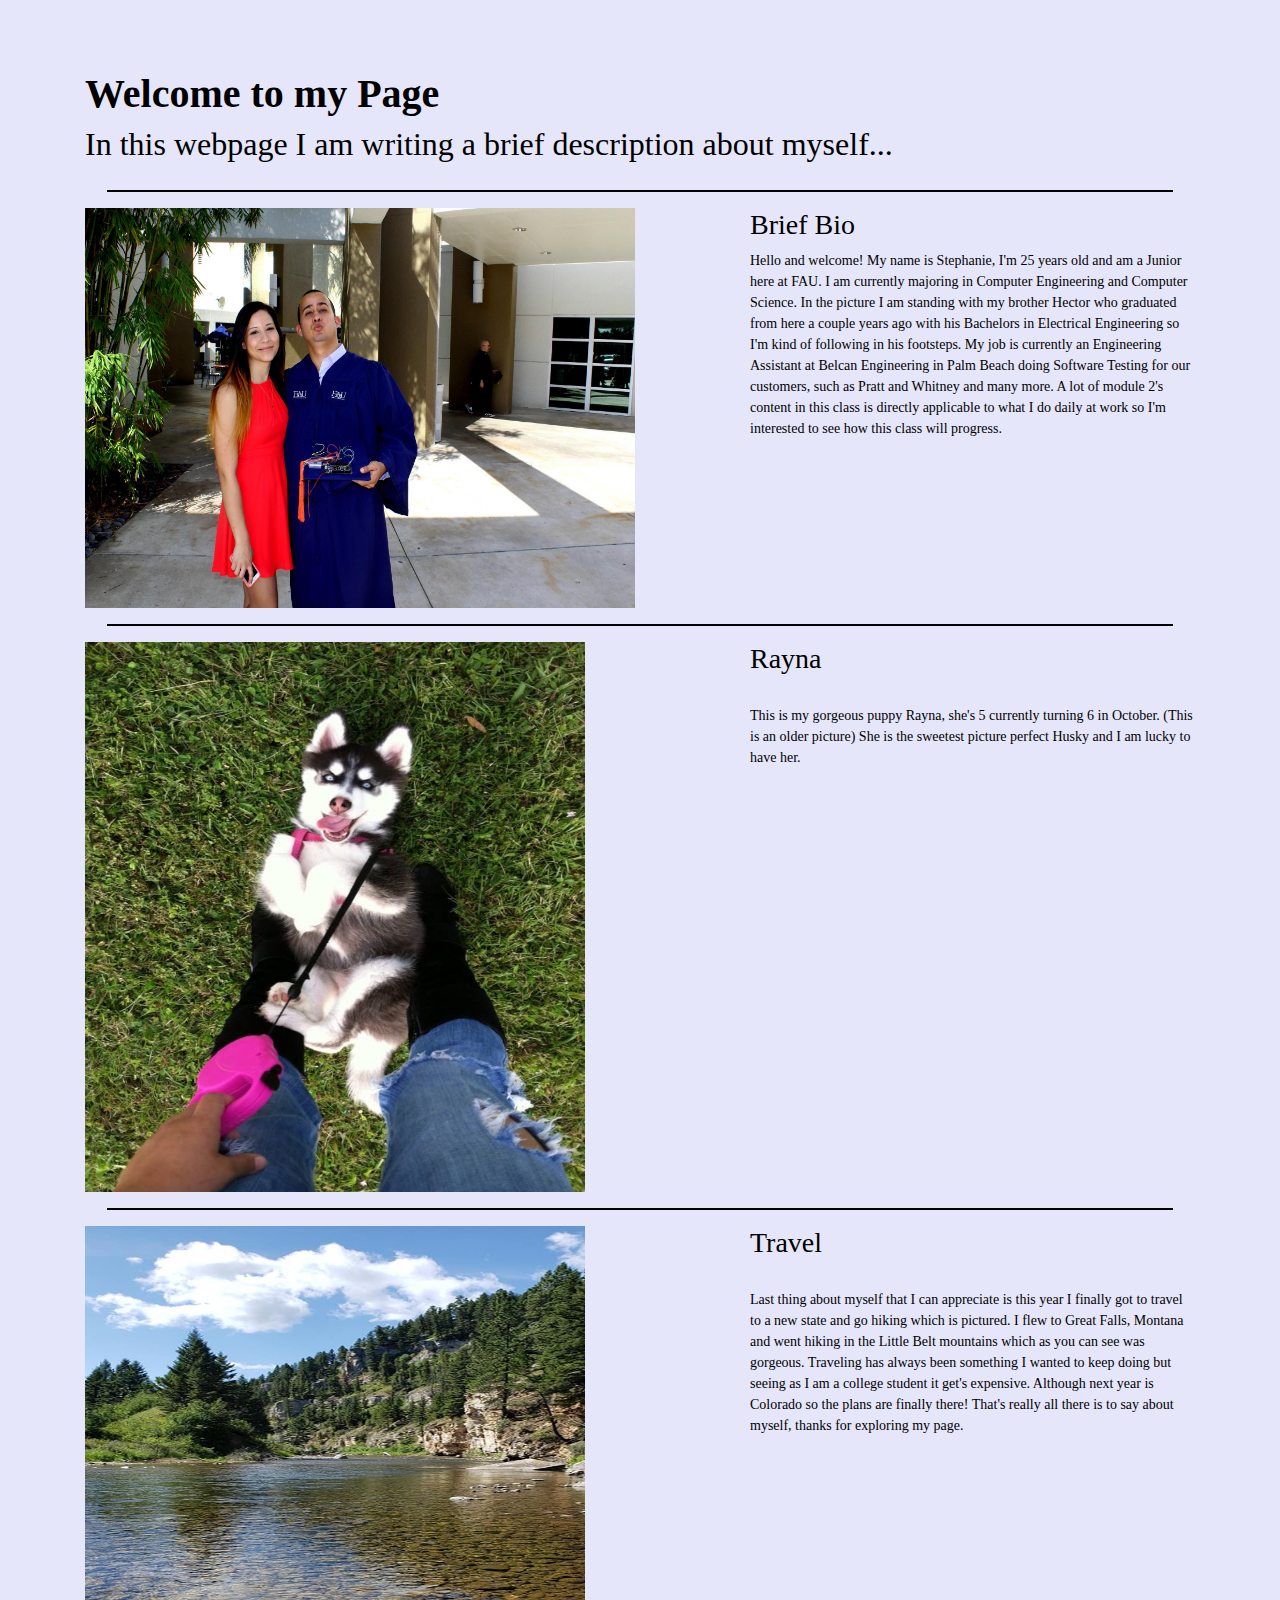
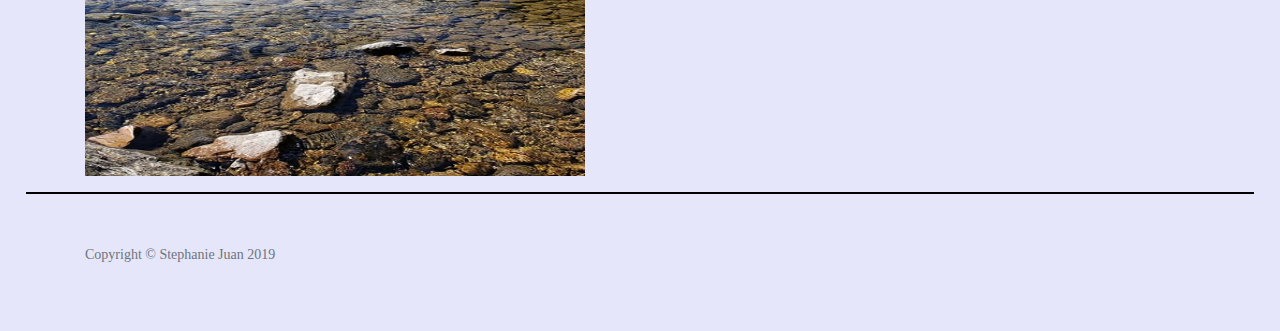
<file: index.html>
<!DOCTYPE html>
<html lang="en">
<head>

   <!-- Required meta tags -->
    <meta charset="utf-8">
    <meta http-equiv="X-UA-Compatible" content="IE=edge">
    <meta name="viewport" content="width=device-width, initial-scale=1">
    <meta name="description" content="">
    <meta name="author" content="">

    <title>About me</title>

    <!-- Bootstrap Core CSS -->
    <link href="bootstrap-4.3.1-dist/css/bootstrap.min.css" rel="stylesheet">

    <!-- Custom CSS -->
    <link href="startbootstrap-1-col-portfolio-gh-pages/startbootstrap-1-col-portfolio-gh-pages/css/1-col-portfolio.css" rel="stylesheet">
    
<link rel="stylesheet"
              type="text/css" href="m0.css">
</head>

<body>

<!-- Page Content -->
<div class="container">

<!-- Page Heading -->
<div class="row">
<div class="col-lg-12">
    <h1 class="page-header"><b>Welcome to my Page</b>
        <br />
        <small>In this webpage I am writing a brief description about myself...</small>
    </h1>
</div>
</div>

<hr>
    
<!-- Intro -->
<div class="row">
<div class="col-md-7">
    <a href="#">
        <img class="img-responsive" src="images/bro.jpg" style="width:550px;height:400px" alt="Photograph of my brother and I">
    </a>
</div>
<div class="col-md-5">
    <h3>Brief Bio</h3>
    <p> Hello and welcome! My name is Stephanie, I'm 25 years old and am a Junior here at FAU. I am currently majoring in Computer Engineering and Computer Science. In the picture I am standing with my brother Hector who graduated from here a couple years ago with his Bachelors in Electrical Engineering so I'm kind of following in his footsteps. My job is currently an Engineering Assistant at Belcan Engineering in Palm Beach doing Software Testing for our customers, such as Pratt and Whitney and many more. A lot of module 2's content in this class is directly applicable to what I do daily at work so I'm interested to see how this class will progress. </p>
</div>
</div>

<hr>

<!-- Dog -->
<div class="row">
<div class="col-md-7">
    <a href="#">
        <img class="img-responsive" src="images/rayna.jpg" style="width:500px;height:550px" alt="Photograph of my puppy">
    </a>
</div>
<div class="col-md-5">
    <h3>Rayna</h3>
    <br />
    <p> This is my gorgeous puppy Rayna, she's 5 currently turning 6 in October. (This is an older picture) She is the sweetest picture perfect Husky and I am lucky to have her. </p>
</div></div>
    
<hr>

<!-- Travel -->
<div class="row">
<div class="col-md-7">
    <a href="#">
        <img class="img-responsive" src="images/GTF.jpg" style="width:500px;height:550px" alt="Photograph of great falls little belt mountains">
    </a>
</div>
<div class="col-md-5">
    <h3>Travel</h3>
    <br />
    <p> Last thing about myself that I can appreciate is this year I finally got to travel to a new state and go hiking which is pictured. I flew to Great Falls, Montana and went hiking in the Little Belt mountains which as you can see was gorgeous. Traveling has always been something I wanted to keep doing but seeing as I am a college student it get's expensive. Although next year is Colorado so the plans are finally there! That's really all there is to say about myself, thanks for exploring my page. </p>
    </div></div></div>
    
<hr>

    <!-- Footer -->
  <footer>
    <div class="container">
    <div class="row">
    <div class="col-lg-8 col-lg-offset-2 col-md-10 col-md-offset-1">
    <p class="copyright text-muted"> Copyright &copy; Stephanie Juan 2019 </p>
    </div>
    </div>
    </div>
    </footer>
    
<!-- jQuery -->
<script src="startbootstrap-1-col-portfolio-gh-pages/startbootstrap-1-col-portfolio-gh-pages/js/jquery.js"></script>
<!-- Bootstrap Core JavaScript -->
<script src="bootstrap-4.3.1-dist/js/bootstrap.min.js"></script>
    
</body>
</html>
</file>
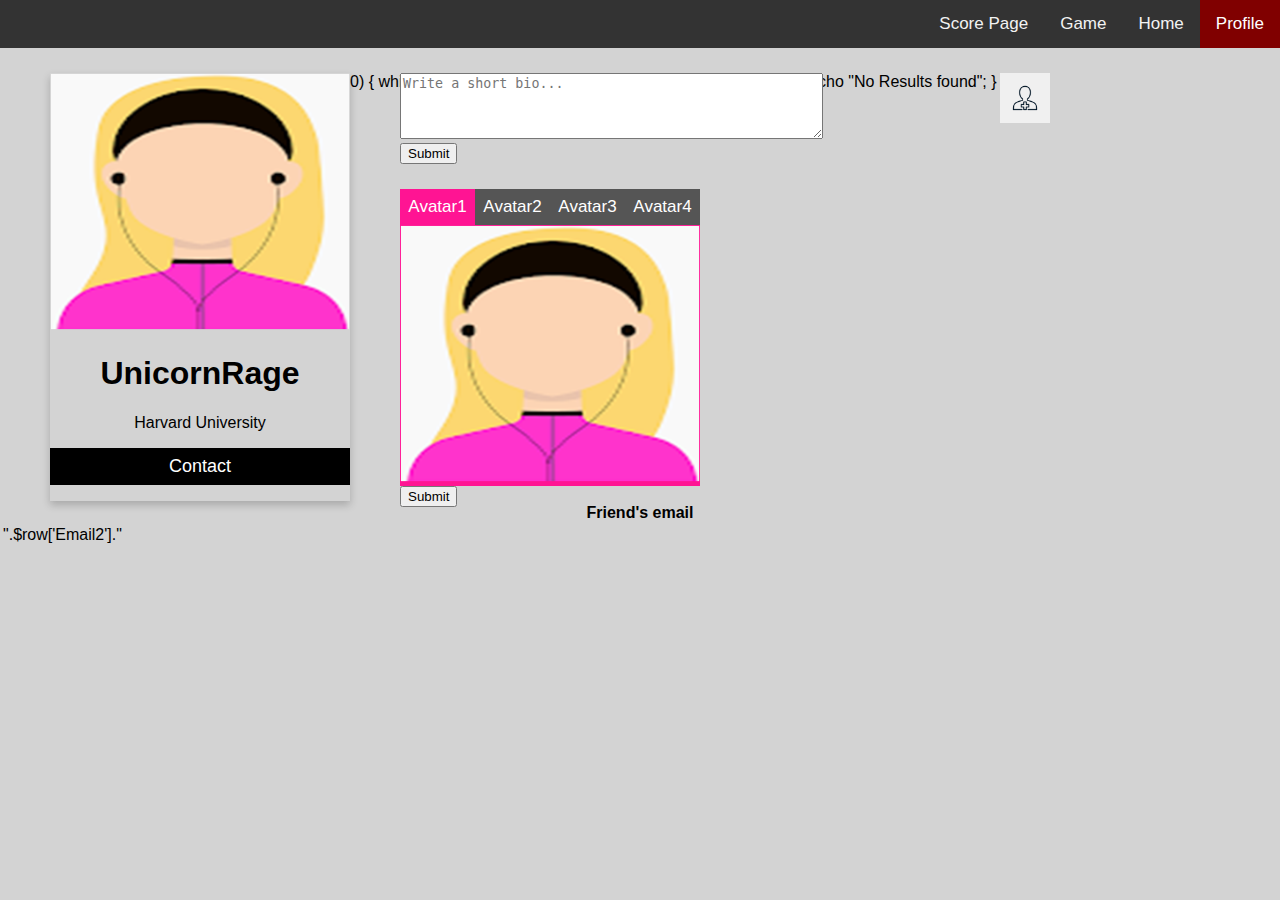
<file: Profile/index.html>
<!DOCTYPE html>
<html lang="en-US">

<head>

    <title>Today's Date</title>
    <link rel="stylesheet" href="style.css">
</head>
    
<Body>
    <div class="topnav">
        <a class="active" href="../profile">Profile</a>
        <a href="../homepage/index.php">Home</a>
        <a href="../game">Game</a>
        <a href="../scores">Score Page</a>
    </div>
    
    <div class="card"> 
      <img src="Avatar1.png" alt="John" style="max-width: 100%">
      <h1>UnicornRage</h1>
      <p>Harvard University</p>
      <p><button>Contact</button></p>
    </div>

    <div class="grouping">
        <!-- Todo Set the fixed size of textarea-->
        <div class="bio">
            <form action="profile.php" method="post">
                <textarea type="text" name="bio" rows="4" cols="50" placeholder="Write a short bio..."></textarea>
                <input type="submit" value="Submit">
            </form>
        </div>

         <div>
             <form name="selection"  method="post">
                    <button class="tablink" onclick="openPage('Avatar1', this, 'deeppink');return false;" id="defaultOpen">Avatar1</button>
                    <button class="tablink" onclick="openPage('Avatar2', this, 'mediumpurple');return false;">Avatar2</button>
                    <button class="tablink" onclick="openPage('Avatar3', this, 'lightsteelblue');return false;">Avatar3</button>
                    <button class="tablink" onclick="openPage('Avatar4', this, 'skyblue');return false;">Avatar4</button>
            </form>
             
                <div id="Avatar1" class="tabcontent">
                    <img src="Avatar1.png" alt="Avatar1" style="max-width: 100%">
                </div>

                <div id="Avatar2" class="tabcontent">
                    <img src="Avatar2.png" alt="Avatar2" style="max-width: 100%">
                </div>

                <div id="Avatar3" class="tabcontent">
                    <img src="Avatar3.png" alt="Avatar3" style="max-width: 100%">
                </div>

                <div id="Avatar4" class="tabcontent">
                    <img src="Avatar4.png" alt="Avatar4" style="max-width: 100%">
                </div>
                     <input type="submit" name="submit"/>

        </div>
    </div>
    <div class="adduser">
            <form action="../search">
                <input class="adduser" type="image" src="addbutton.png" />
            </form>
    </div>
	<table style="width:100%" >
	<tr>
	<th> Friend's email </th>
	<?php
	$server = "lamp.cse.fau.edu";
        $email = "cen4010fal19_g05";
        $password = "tbynSnKO38";
        $dbname = "cen4010fal19_g05";
		
        $conn = mysqli_connect($server, $email, $password, $dbname);
		session_start();
		$sql = "SELECT Email2 FROM Friends WHERE Email1 = ?";
			$stmt = mysqli_stmt_init($conn);
			echo "Entering "
			if(!mysqli_stmt_prepare($stmt,$sql))
			{
				echo "SQL error";
				exit();
			}
            else{
				mysqli_stmt_bind_param($stmt,"s",$_SESSION['userId']);
				mysqli_stmt_execute($stmt);
				mysqli_stmt_store_result($stmt);
				$queryResults = mysqli_stmt_num_rows($stmt);
			}
            if($queryResults > 0) {
                while ($row = mysqli_fetch_assoc($result)) {
                    echo "<tr>                       
                       <td>".$row['Email2']."</td>
                    </tr>"
                }
            }
			else{
				echo "No Results found";
			}
	?>
	</tr>
	</table>
</Body>
<script src="script.js"></script>
</html>
</file>
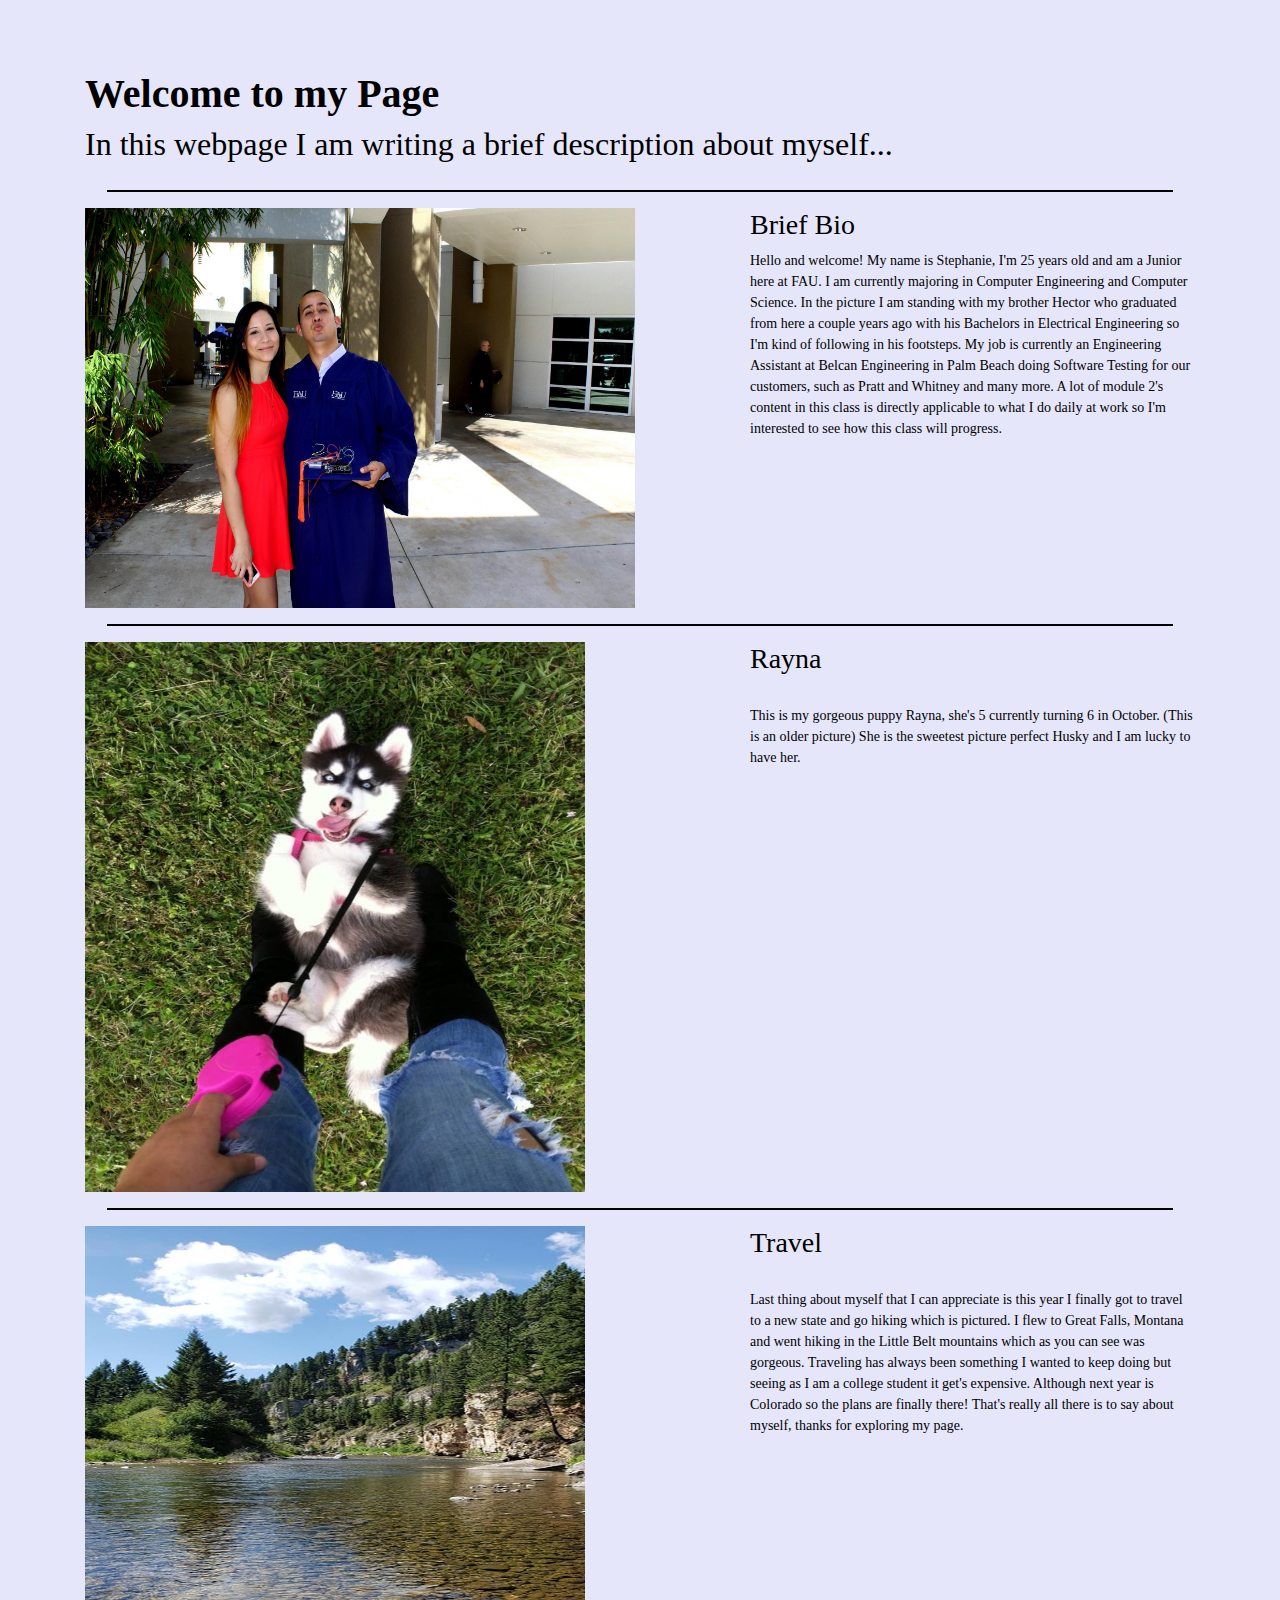
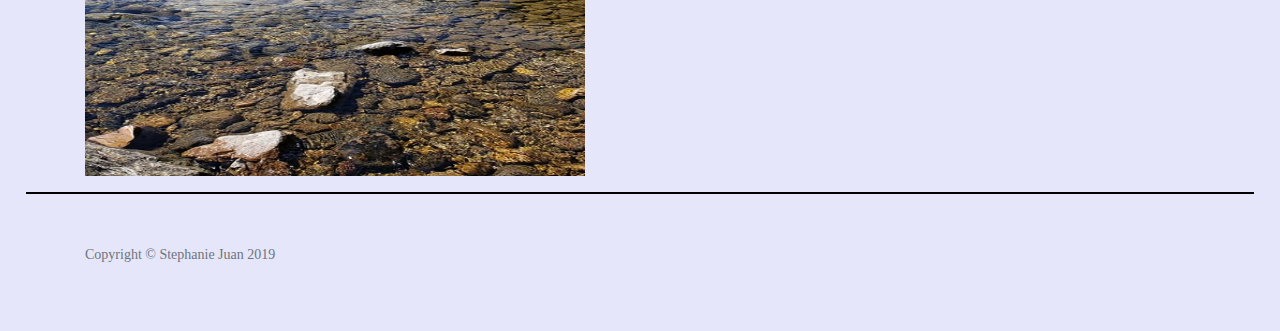
<file: milestone_0/Stephanie/index.html>
<!DOCTYPE html>
<html lang="en">
<head>

   <!-- Required meta tags -->
    <meta charset="utf-8">
    <meta http-equiv="X-UA-Compatible" content="IE=edge">
    <meta name="viewport" content="width=device-width, initial-scale=1">
    <meta name="description" content="">
    <meta name="author" content="">

    <title>About me</title>

    <!-- Bootstrap Core CSS -->
    <link href="bootstrap-4.3.1-dist/css/bootstrap.min.css" rel="stylesheet">

    <!-- Custom CSS -->
    <link href="startbootstrap-1-col-portfolio-gh-pages/startbootstrap-1-col-portfolio-gh-pages/css/1-col-portfolio.css" rel="stylesheet">
    
<link rel="stylesheet"
              type="text/css" href="m0.css">
</head>

<body>

<!-- Page Content -->
<div class="container">

<!-- Page Heading -->
<div class="row">
<div class="col-lg-12">
    <h1 class="page-header"><b>Welcome to my Page</b>
        <br />
        <small>In this webpage I am writing a brief description about myself...</small>
    </h1>
</div>
</div>

<hr>
    
<!-- Intro -->
<div class="row">
<div class="col-md-7">
    <a href="#">
        <img class="img-responsive" src="images/bro.jpg" style="width:550px;height:400px" alt="Photograph of my brother and I">
    </a>
</div>
<div class="col-md-5">
    <h3>Brief Bio</h3>
    <p> Hello and welcome! My name is Stephanie, I'm 25 years old and am a Junior here at FAU. I am currently majoring in Computer Engineering and Computer Science. In the picture I am standing with my brother Hector who graduated from here a couple years ago with his Bachelors in Electrical Engineering so I'm kind of following in his footsteps. My job is currently an Engineering Assistant at Belcan Engineering in Palm Beach doing Software Testing for our customers, such as Pratt and Whitney and many more. A lot of module 2's content in this class is directly applicable to what I do daily at work so I'm interested to see how this class will progress. </p>
</div>
</div>

<hr>

<!-- Dog -->
<div class="row">
<div class="col-md-7">
    <a href="#">
        <img class="img-responsive" src="images/rayna.jpg" style="width:500px;height:550px" alt="Photograph of my puppy">
    </a>
</div>
<div class="col-md-5">
    <h3>Rayna</h3>
    <br />
    <p> This is my gorgeous puppy Rayna, she's 5 currently turning 6 in October. (This is an older picture) She is the sweetest picture perfect Husky and I am lucky to have her. </p>
</div></div>
    
<hr>

<!-- Travel -->
<div class="row">
<div class="col-md-7">
    <a href="#">
        <img class="img-responsive" src="images/GTF.jpg" style="width:500px;height:550px" alt="Photograph of great falls little belt mountains">
    </a>
</div>
<div class="col-md-5">
    <h3>Travel</h3>
    <br />
    <p> Last thing about myself that I can appreciate is this year I finally got to travel to a new state and go hiking which is pictured. I flew to Great Falls, Montana and went hiking in the Little Belt mountains which as you can see was gorgeous. Traveling has always been something I wanted to keep doing but seeing as I am a college student it get's expensive. Although next year is Colorado so the plans are finally there! That's really all there is to say about myself, thanks for exploring my page. </p>
    </div></div></div>
    
<hr>

    <!-- Footer -->
  <footer>
    <div class="container">
    <div class="row">
    <div class="col-lg-8 col-lg-offset-2 col-md-10 col-md-offset-1">
    <p class="copyright text-muted"> Copyright &copy; Stephanie Juan 2019 </p>
    </div>
    </div>
    </div>
    </footer>
    
<!-- jQuery -->
<script src="startbootstrap-1-col-portfolio-gh-pages/startbootstrap-1-col-portfolio-gh-pages/js/jquery.js"></script>
<!-- Bootstrap Core JavaScript -->
<script src="bootstrap-4.3.1-dist/js/bootstrap.min.js"></script>
    
</body>
</html>
</file>
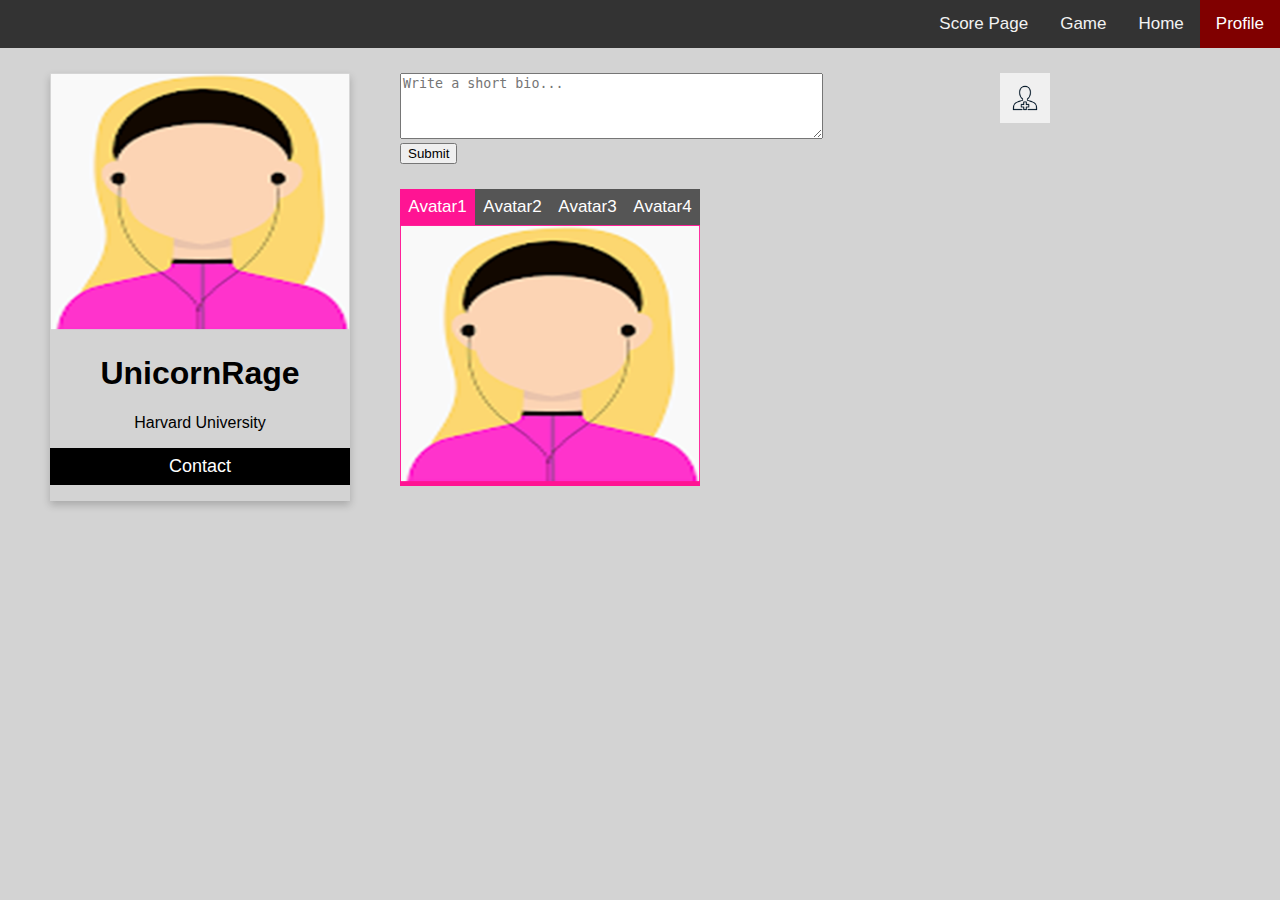
<file: Profile/test.html>
<!DOCTYPE html>
<html lang="en-US">

<head>

    <title>Today's Date</title>
    <link rel="stylesheet" href="style.css">
</head>
    
<Body>
    <div class="topnav">
        <a class="active" href="#home">Profile</a>
        <a href="#home">Home</a>
        <a href="../game">Game</a>
        <a href="../scores">Score Page</a>
    </div>
    
    <div class="card"> 
      <img src="Avatar1.png" alt="John" style="max-width: 100%">
      <h1>UnicornRage</h1>
      <p>Harvard University</p>
      <p><button>Contact</button></p>
    </div>

    <div class="grouping">
        <!-- Todo Set the fixed size of textarea-->
        <div class="bio">
            <form action="profile.php" method="post">
                <textarea type="text" name="bio" rows="4" cols="50" placeholder="Write a short bio..."></textarea>
                <input type="submit" value="Submit">
            </form>
        </div>

         <div>
             <form name="selection"  method="post">
                    <button class="tablink" onclick="openPage('Avatar1', this, 'deeppink');return false;" id="defaultOpen">Avatar1</button>
                    <button class="tablink" onclick="openPage('Avatar2', this, 'mediumpurple');return false;">Avatar2</button>
                    <button class="tablink" onclick="openPage('Avatar3', this, 'lightsteelblue');return false;">Avatar3</button>
                    <button class="tablink" onclick="openPage('Avatar4', this, 'skyblue');return false;">Avatar4</button>
            </form>
             
                <div id="Avatar1" class="tabcontent">
                    <img src="Avatar1.png" alt="Avatar1" style="max-width: 100%">
                </div>

                <div id="Avatar2" class="tabcontent">
                    <img src="Avatar2.png" alt="Avatar2" style="max-width: 100%">
                </div>

                <div id="Avatar3" class="tabcontent">
                    <img src="Avatar3.png" alt="Avatar3" style="max-width: 100%">
                </div>

                <div id="Avatar4" class="tabcontent">
                    <img src="Avatar4.png" alt="Avatar4" style="max-width: 100%">
                </div>
        </div>
    </div>
    <div class="adduser">
            <form action="../search">
                <input class="adduser" type="image" src="addbutton.png" />
            </form>
    </div>

</Body>
<script src="script.js"></script>
</html>
</file>
<file: m0.css>
body
{
    text-align: none;
    background-color:lavender;
    color:black;
    font-family: 'Oswald';font-size: 14px;
} 

hr {
  clear:both;
  display:block;
  width: 96%;               
  background-color:black;
  height: 1px;
}


#line {
    float: left;
    width: 731px;
    height: 10px;
}
</file>
<file: Profile/style.css>
/* Add a black background color to the top navigation */
.topnav {
 background-color: #333;
 overflow: hidden;
    margin-bottom: 25px;
}

/* Style the links inside the navigation bar */
.topnav a {
 float: right;
 color: #f2f2f2;
 text-align: center;
 padding: 14px 16px;
 text-decoration: none;
 font-size: 17px;
}

/* Change the color of links on hover */
.topnav a:hover {
 background-color: #ddd;
 color: black;
}

/* Add a color to the active/current link */
.topnav a.active {
 background-color: maroon;
 color: white;
}

.adduser {
   position: absolute;
   margin-left: 500px;
   max-height: 50px;
   max-width: 50px;
}

.bio {
    margin-bottom: 25px;
}
.card {
    box-shadow: 0 4px 8px 0 rgba(0, 0, 0, 0.2);
    max-width: 300px;
    float: left;
    margin-left: 50px;
    text-align: center;
}

.grouping {
    max-width: 300px;
    position: absolute;
    margin-left: 400px;
}
.title {
  color: grey;
  font-size: 18px;
}

button {
  border: none;
  outline: 0;
  display: inline-block;
  padding: 8px;
  color: white;
  background-color: #000;
  text-align: center;
  cursor: pointer;
  width: 100%;
  font-size: 18px;
}

a {
  text-decoration: none;
  font-size: 22px;
  color: black;
}

button:hover, a:hover {
  opacity: 0.7;
}

/* Set height of body and the document to 100% to enable "full page tabs" */
body, html {
  height: 100%;
  margin: 0;
  font-family: Arial;
    background-color: lightgray;
}

/* Style tab links */
.tablink {
  background-color: #555;
  color: white;
  float: left;
  border: none;
  outline: none;
  cursor: pointer;
  font-size: 17px;
  width: 25%;
}

.tablink:hover {
  background-color: #777;
}

/* Style the tab content (and add height:100% for full page content) */
.tabcontent {
  color: white;
  display: none;
  height: 100%;
}

#Avatar1 {background-color: deeppink;}
#Avatar2 {background-color: mediumpurple;}
#Avatar3 {background-color: lightsteelblue;}
#Avatar4 {background-color: skyblue;}

.search {
    position: absolute;
    margin-left: 500px;
}
</file>
<file: milestone_0/Stephanie/m0.css>
body
{
    text-align: none;
    background-color:lavender;
    color:black;
    font-family: 'Oswald';font-size: 14px;
} 

hr {
  clear:both;
  display:block;
  width: 96%;               
  background-color:black;
  height: 1px;
}


#line {
    float: left;
    width: 731px;
    height: 10px;
}
</file>
<file: startbootstrap-1-col-portfolio-gh-pages/startbootstrap-1-col-portfolio-gh-pages/css/1-col-portfolio.css>
/*!
 * Start Bootstrap - 1 Col Portfolio (http://startbootstrap.com/)
 * Copyright 2013-2016 Start Bootstrap
 * Licensed under MIT (https://github.com/BlackrockDigital/startbootstrap/blob/gh-pages/LICENSE)
 */

body {
    padding-top: 70px; /* Required padding for .navbar-fixed-top. Remove if using .navbar-static-top. Change if height of navigation changes. */
}

footer {
    margin: 50px 0;
}
</file>
<file: milestone_0/Stephanie/startbootstrap-1-col-portfolio-gh-pages/startbootstrap-1-col-portfolio-gh-pages/css/1-col-portfolio.css>
/*!
 * Start Bootstrap - 1 Col Portfolio (http://startbootstrap.com/)
 * Copyright 2013-2016 Start Bootstrap
 * Licensed under MIT (https://github.com/BlackrockDigital/startbootstrap/blob/gh-pages/LICENSE)
 */

body {
    padding-top: 70px; /* Required padding for .navbar-fixed-top. Remove if using .navbar-static-top. Change if height of navigation changes. */
}

footer {
    margin: 50px 0;
}
</file>
